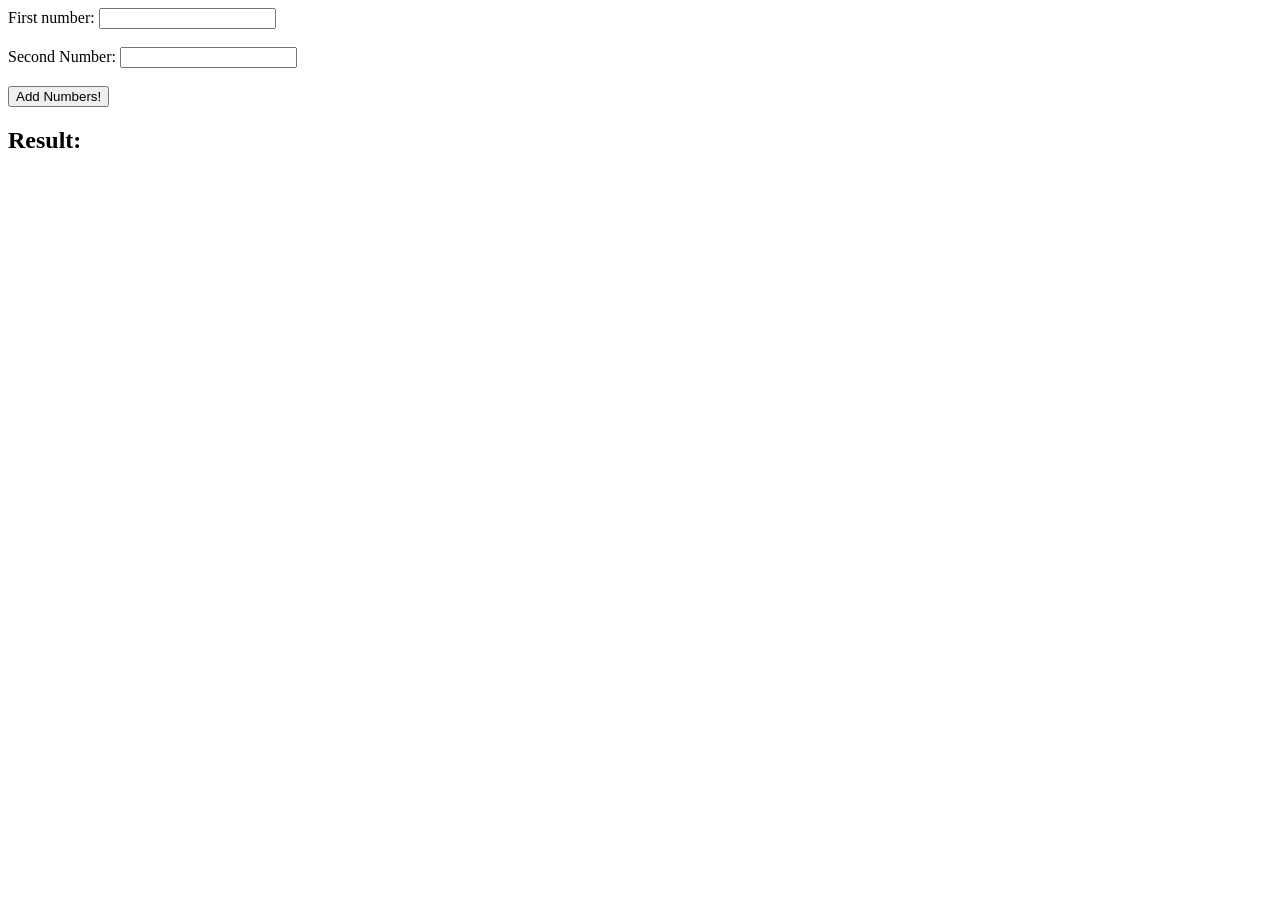
<file: projects/JS project/index.html>
<!DOCTYPE html>
<html lang="en">
<head>
    <meta charset="UTF-8">
    <meta name="viewport" content="width=device-width, initial-scale=1.0">
    <title>Number Addition Calculator</title>
</head>
<body>
    <form>
        <label for="num1">First number: </label>
        <input type="number" id="num1" name="num1"> <br><br>

        <label for="num2">Second Number: </label>
        <input type="number" id="num2" name="num2"> <br><br>

        <button type="button" onclick="addBtn()">Add Numbers!</button>
    </form>

    <h2>Result: <span id="result"></span></h2>

    <script>
        function addBtn(){
            // Get current values when button is clicked
            var num1 = parseFloat(document.querySelector("#num1").value) || 0;
            var num2 = parseFloat(document.querySelector("#num2").value) || 0;
            
            // Perform numeric addition
            let result = num1 + num2;
            
            // Display result in the span element
            document.getElementById("result").textContent = result;
        }
    </script>
</body>
</html>
</file>
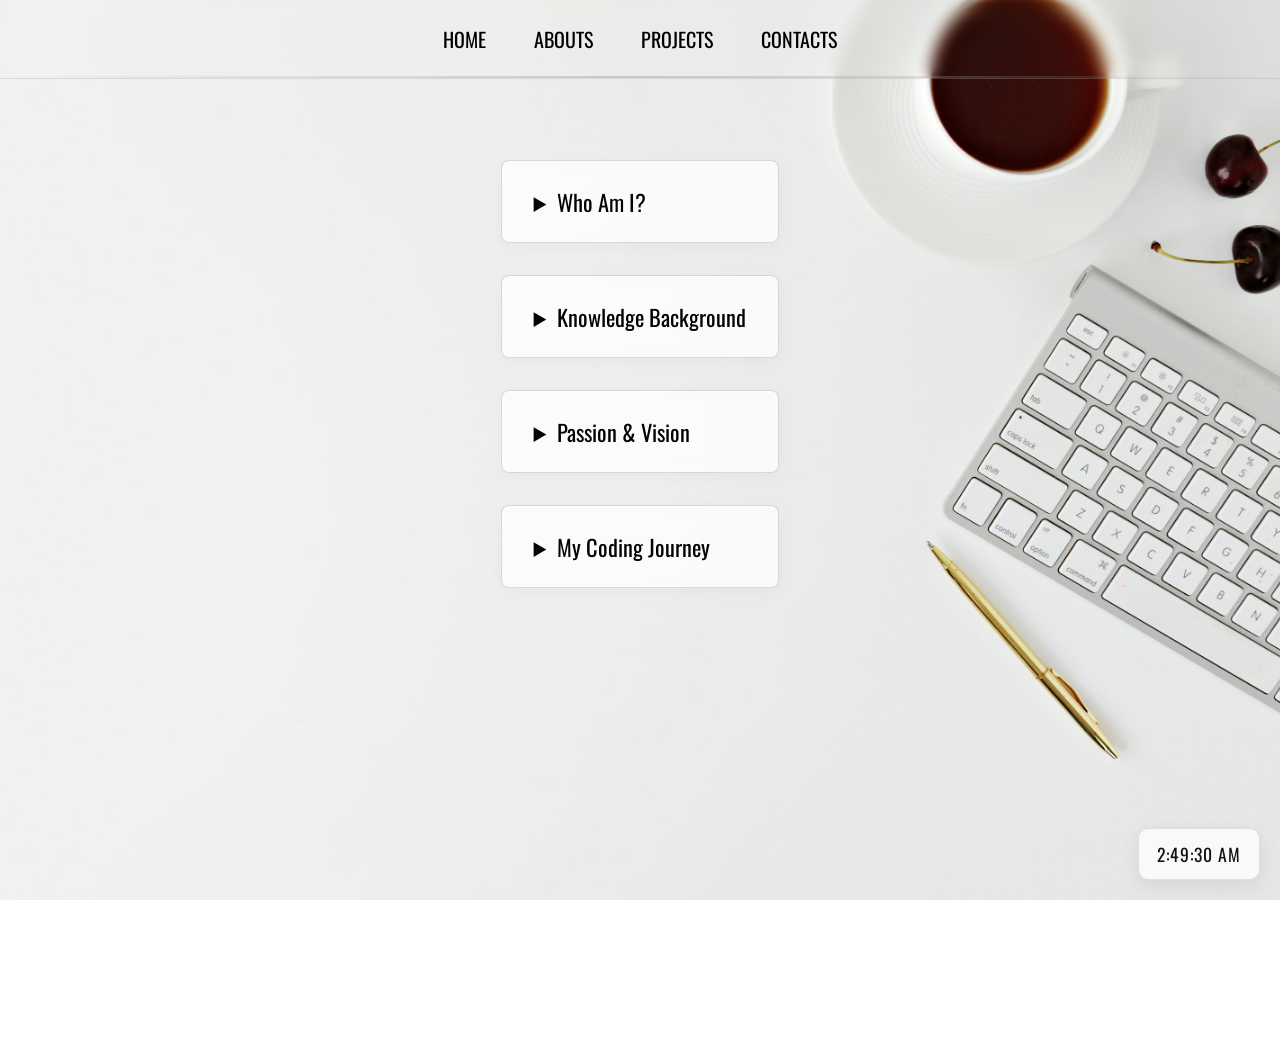
<file: abouts.html>
<!DOCTYPE html>
<html lang="en">
<head>
    <meta charset="UTF-8">
    <meta name="viewport" content="width=device-width, initial-scale=1.0">
    <title>About Me | Portfolio</title>
    <link rel="stylesheet" href="style.css">
    <script src="scripts/main.js" defer></script>
</head>
<body id="abouts">
    <div id="container">
        <div id="currentTime"></div>
        <header>
            <nav>
                <ul>
                    <li><a href="index.html">HOME</a> </li
                        >
                    <li><a href="abouts.html">ABOUTS</a> </li>

                    <li><a href="projects.html">PROJECTS</a> </li>

                    <li><a href="contacts.html">CONTACTS</a> </li>
                </ul>
            </nav>
        </header>
        <section id="abouts">
            <div id="abouts-container">
                <details>
                    <summary>Who Am I?</summary>
                    <p>
                        John Miguel L. Fetalcorin is an aspiring full-stack developer who is currently studying Bachelor of Science in Information Technology at Eulogio "Amang" Rodriguez institute of Science and Technology (EARIST) Manila Branch. He is a hardworking and passionate student who's willing to learn what it takes to become a successful full-stack developer. He likes gathering information from others from what they know and embodying it.
                    </p>
                </details>
                <details>
                    <summary>Knowledge Background</summary>
                    <p>
                        John Miguel L. Fetalcorin has been learning about web development ever since his Grade 9 years (2021-2022) with his Computer subject. After graduating, he thrives to learn more programming languages like PHP, JS, and C. At the very least, he knows the basic until he started to take Advanced Programming and learned C++, plus advanced concepts like system integration and basic OOP.
                    </p>
                </details>
                <details>
                    <summary>Passion & Vision</summary>
                    <p>
                        As mentioned, Mr. John Miguel L. Fetalcorin is a passionate and aspiring web developer and software engineer. This passion came from the concept of "creating something out of nothing." Ever since he was a child, he has always been creating something for convenience — for something to make his life easier. His passion comes from the the kid who loves to create and develop something he could call his.
                    </p>

                    <p>
                        For this very reason, Mr. Fetalcorin believes that creation and developing is everything in this world. His love for invention and production has led to him to chase for web developing and software engineering, where his love for what he does grows. He is willing to learn more about the world of software engineering, UI designing, and backend integration. This is the very legacy he wants to leave behind.
                    </p>
                </details>
                <details>
                    <summary>My Coding Journey</summary>
                    <p>
                        Mr. Fetalcorin's coding journey starts off when he is merely a Grade 9 student of The Nazarene Catholic School. He has always wondered how computers work, how he can interact with websites, and how his data gets saved. At this point of time, some of his questions were answered. Basic HTML, CSS and JS were introduced to him, and he automatically fell in love with its complexity.
                    </p>
                    <p>
                        Ever since then, he has always been spending most of his time creating static websites. However, some were not finished or fully integrated. He felt like he is missing something — like how his data can be saved when he registers or how he can login. His roadmap was messed up, that he didn't know about databases and APIs.
                    </p>
                    <p>
                        He learned PHP as his second programming language after JavaScript. This was the first time he got lost. He was confused with what those terminologies mean in the online courses he'd read/watched. He didn't understand how PHP can be implemented into registration or login forms. So after learning the basics, he decides to not learn it. He set his sight on something else entirely, this was one of his biggest stepping stones though — being able to learn the basic concept for programming.
                    </p>
                    <p>
                        During this time, he became obsessed with gaming, and now wondered how it is made. So, he started to learn about game development and Unity. This time, his path was set and fixed. However, it didn't last long before he didn't find it interesting.
                    </p>
                    <p>
                        Then comes Senior High School, where his skills bloomed. He learned about the C Programming Language — the progenitor of most modern programming languages. His passion grew even more, finally understanding the most basic concepts of programming through the C language. While doing so, he was also learning about Networking and how the internet works in the background. All of this became helpful when he reached his college years.
                    </p>
                    <p>
                        College years came where he was introduced to a new concept. These concepts involved pointers and file-based records management system in C/C++. His years-long question has finally been answered. He found a way to save his data and he was overjoyed when he found out about it. Then comes database management system, where he learned about databases. He finally understood what PHP is for and what databases mean, and finally being able to integrate SQL into his websites.
                    </p>
                    <p>
                        He also started learning about mroe advanced concepts during his freshmen year. He has been hearing about Binary trees and linked lists, so he started to self-study about Data Structures and Algorithms. He also started learning about Python, which got him hooked into object-oriented programming in the first place. He continues to learn, now researching more about applications of OOP in different languages, so as DSA and backend development.
                    </p>
                </details>
            </div>
        </section>
    </div>
</body>
</html>
</file>
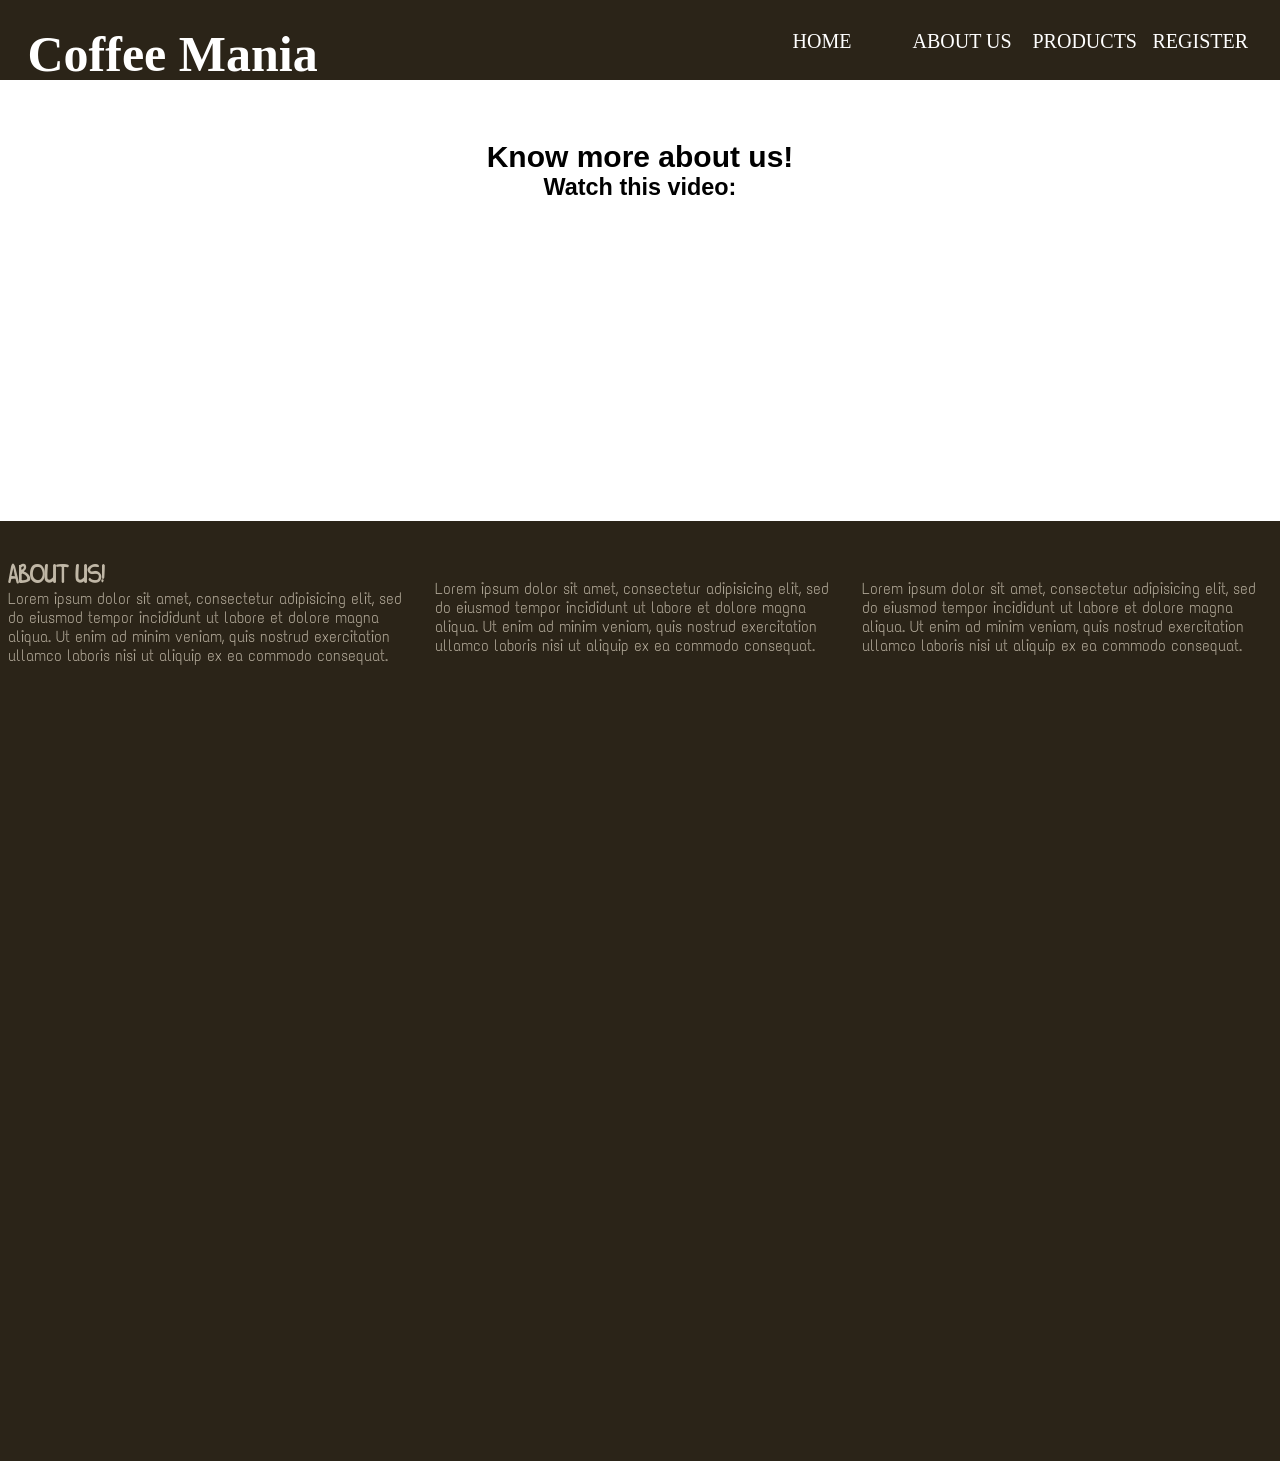
<file: projects/PETA for Computer 9 Fetalcorin, John Miguel L - Copy/abouts.html>
<!DOCTYPE html>
<html lang="en" dir="ltr">
  <head>
    <meta charset="utf-8">
    <meta name="author" content="JM Fetalcorin">
    <meta name="viewport" content="width=device-width, initial-scale=1">
    <title>Home | Coffee Mania</title>
    <link rel="stylesheet" href="style.css">
  </head>
  <body id="about">
    <header>
      <div class="container">
        <div id="headerTitle">
          <h1>Coffee Mania</h1>
        </div>
        <nav>
          <ul>
            <li><a href="index.html">Home</a></li>
            <li><a href="abouts.html">About Us</a></li>
            <li><a href="products.html">Products</a></li>
            <li><a href="registration.html">Register</a></li>
          </ul>
        </nav>
      </div>
    </header>
    <section id="videoContent">
      <h1>Know more about us!</h1>
      <h3>Watch this video:</h3>
    </section>
    <section id="aboutContent">
      <div class="container">
        <div id="aboutDesc">
          <h2>ABOUT US!</h2>
          <p>Lorem ipsum dolor sit amet, consectetur adipisicing elit, sed do eiusmod tempor incididunt ut labore et dolore magna aliqua. Ut enim ad minim veniam, quis nostrud exercitation ullamco laboris nisi ut aliquip ex ea commodo consequat.</p><br>

          <p>Lorem ipsum dolor sit amet, consectetur adipisicing elit, sed do eiusmod tempor incididunt ut labore et dolore magna aliqua. Ut enim ad minim veniam, quis nostrud exercitation ullamco laboris nisi ut aliquip ex ea commodo consequat.</p><br>

          <p>Lorem ipsum dolor sit amet, consectetur adipisicing elit, sed do eiusmod tempor incididunt ut labore et dolore magna aliqua. Ut enim ad minim veniam, quis nostrud exercitation ullamco laboris nisi ut aliquip ex ea commodo consequat.</p>
        </div>
      </div>
    </section>
  </body>
</html>
</file>
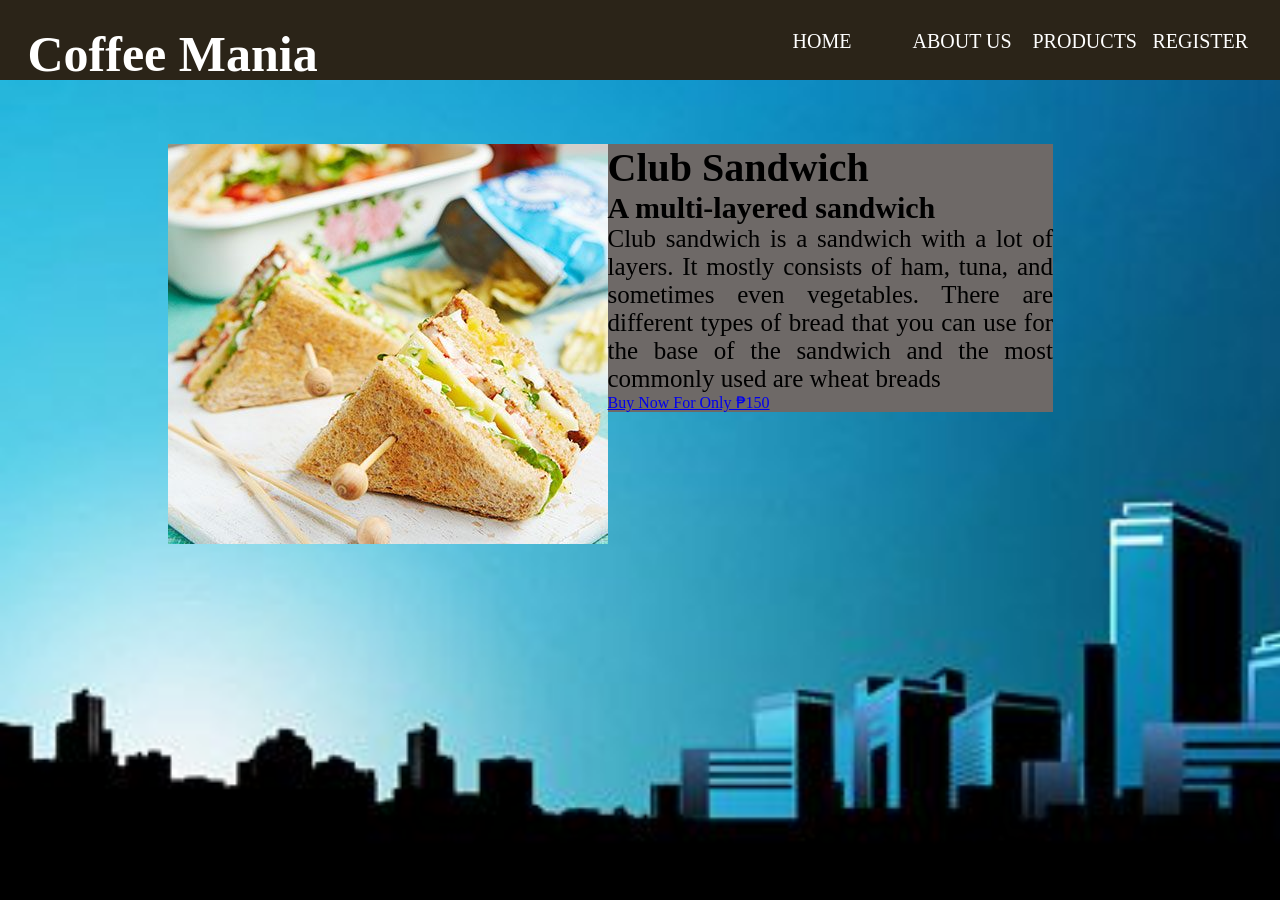
<file: projects/PETA for Computer 9 Fetalcorin, John Miguel L - Copy/otherProductInfo1.html>
<!DOCTYPE html>
<html lang="en" dir="ltr">
  <head>
    <meta charset="utf-8">
    <meta name="author" content="JM Fetalcorin">
    <meta name="viewport" content="width=device-width, initial-scale=1">
    <title>Club Sandwich | Coffee Mania</title>
    <link rel="stylesheet" href="style.css">
  </head>
  <body id="otherProd">
    <header>
      <div class="container">
        <div id="headerTitle">
          <h1>Coffee Mania</h1>
        </div>
        <nav>
          <ul>
            <li><a href="index.html">Home</a></li>
            <li><a href="abouts.html">About Us</a></li>
            <li><a href="products.html">Products</a></li>
            <li><a href="registration.html">Register</a></li>
          </ul>
        </nav>
      </div>
    </header>
    <section id="otProd1">
      <div class="container">
        <div class="otProdCsBase">
          <div class="otProdInfo">
            <img src="imgs/otherProd/prod1.jpg" alt="">
          </div>
          <div class="otProdInfoCsDesc">
            <h1>Club Sandwich</h1>
            <h2>A multi-layered sandwich</h2>
            <p>Club sandwich is a sandwich with a lot of layers. It mostly consists of ham, tuna, and sometimes even vegetables. There are different types of bread that you can use for the base of the sandwich and the most commonly used are wheat breads</p>
          </div>
          <div class="otProdGenBtn">
            <a href="prodBought.html">Buy Now For Only &#8369;150</a>
          </div>
        </div>
      </div>
    </section>
</file>
<file: style.css>
/* FONTS */

@font-face{
    font-family: 'Oswald';
    src: url(fonts/Oswald/static/Oswald-Regular.ttf);
}

@font-face{
    font-family: 'Merriweather';
    src: url(fonts/Merriweather,Oswald/Merriweather-VariableFont_opsz\,wdth\,wght.ttf);
}

/* ----- */

/* GENERAL */

*{
    margin: 0px;
    padding: 0px;
}

body{
    width: 100%;
    background-image: url("imgs/home-bg.jpg");
    background-position: center;
    background-repeat: no-repeat;
    background-size:cover;
}

#container{
    display: flex;
    flex-direction: column;
    min-height: 100vh;
}

header{
    position: fixed;
    width: 100%;
    top: 0;
    left: 0;
    height: fit-content;
    margin-bottom: 2em;
    background-color: transparent;
    backdrop-filter: blur(8px);
    box-shadow: none; 
    z-index: 1000;
}

header::after {
    content: "";
    display: block;
    position: absolute;
    bottom: 0;
    left: 0;
    width: 100%;
    height: 2px; 
    background: linear-gradient(
        to right, 
        rgba(165, 164, 164, 0) 0%, 
        rgba(165, 164, 164, 0.5) 50%, 
        rgba(165, 164, 164, 0) 100%
    );
}

header nav ul{
    display: flex;
    justify-content: center;
    gap: 3rem;
    list-style-type: none;
    padding: 1.5rem 0;
}

header nav ul li a{
    color: rgb(0,0,0);
    text-decoration: none;
    font-family: 'Oswald', sans-serif;
    display: inline-block;
    font-size: 20px;
    transition: color 0.3s ease, border-color 0.3s ease, padding-bottom 0.3s ease;
}

header nav ul li{
    transition: transform 0.3s cubic-bezier(0.25, 0.46, 0.45, 0.94);
}

header nav ul li:hover {
    transform: translateY(-4px); 
}

header nav ul li:hover a {
    color: rgb(105, 105, 105);
    border-bottom-color: rgb(105, 105, 105); 
    padding-bottom: 10px;  
}

/* CLOCK STYLE */

#currentTime {
    position: fixed;
    bottom: 20px;
    right: 20px;
    padding: 12px 18px;
    background: rgba(255, 255, 255, 0.75);
    backdrop-filter: blur(12px);
    border: 1px solid rgba(165, 164, 164, 0.3);
    border-radius: 10px;
    box-shadow: 0 6px 20px rgba(0, 0, 0, 0.08);
    font-family: "Oswald", sans-serif;
    font-size: 1.1rem;
    letter-spacing: 1px;
    color: #111;
    z-index: 9999;
}

/* ------ */

/* ----- */

/* HOME */

body#home{
    overflow: hidden;
}

#home{
    display: flex;
    justify-content: center;
    align-items: center;
    padding: 30px 2rem 4rem 2rem;
    box-sizing: border-box;
    min-height: 100vh;
}

#home #details-container{
    display: flex;
    flex-direction: row;
    align-items: center;
    justify-content: flex-start;
    gap: 4rem;
    max-width: 1000px;
    width: 100%;
    padding: 3rem;
    border-radius: 16px;
    background-color: rgba(255, 255, 255, 0.75); 
    backdrop-filter: blur(12px);
    border: 1px solid rgba(165, 164, 164, 0.25);
    box-shadow: 0 10px 40px rgba(0, 0, 0, 0.06), 
                0 0 20px rgba(165, 164, 164, 0.1); 
}

/* IMAGE EDIT */

#image img{
    width: 300px;
    height: 300px;
    object-fit: cover;
    border-radius: 50%;
}

/* ---- */

/* HOME DETAILS */

#details{
    display: flex;
    flex-direction: column;
    gap: 0rem;
    text-align: left;
    flex: 1; 
}

#details h1{
    font-family: 'Merriweather', sans-serif;
    font-size: 2.8rem;
    color: #111111;
    line-height: 1.2;
}

#details h2 {
    font-family: 'Oswald', serif;
    font-size: 1.5rem;
    font-weight: 300;
    color: #444444;
}

/* ----- */

/* BUTTONS */

#btns {
    display: flex;
    justify-content: center;
    align-items: center;
    gap: 1.5rem;
    margin-top: 2rem;
}

#about-me-btn a, #projects-btn a {
    display: inline-block;
    padding: 0.8rem 1.8rem;
    font-family: 'Oswald', sans-serif;
    text-decoration: none;
    font-size: 0.95rem;
    letter-spacing: 1px;
    border-radius: 6px;
    white-space: nowrap; 
    transition: all 0.25s ease-in-out;
}

#about-me-btn a {
    background-color: #111111;
    color: #ffffff;
    border: 1px solid #111111;
}

#about-me-btn a:hover {
    background-color: transparent;
    color: #111111;
}

/* Outlined Button */
#projects-btn a {
    background-color: transparent;
    color: #111111;
    border: 1px solid #111111;
}

#projects-btn a:hover {
    background-color: #111111;
    color: #ffffff;
}


/* ------ */

/* ----- */

/* ABOUTS PAGE */

body#abouts{
    overflow: auto;
    background-attachment: fixed;
}

#abouts {
    display: flex;
    justify-content: center;
    align-items: flex-start;
    padding: 80px 2rem 4rem 2rem;
    min-height: 100vh;
    box-sizing: border-box;
}

#abouts-container {
    max-width: 950px;
    width: 100%;
    display: flex;
    flex-direction: column;
    gap: 1.8rem;
    align-items: stretch;  
    gap: 2rem;  
    text-align: left;
}

/* DETAILS */

#abouts-container details {
    display: block;
    width: 100%;   
    background-color: rgba(255, 255, 255, 0.75); 
    backdrop-filter: blur(12px);
    border: 1px solid rgba(165, 164, 164, 0.4); 
    border-radius: 8px;
    box-shadow: 0 4px 15px rgba(0, 0, 0, 0.03);
    box-sizing: border-box;
}

#abouts-container details:hover {
    transform: translateY(-2px);
    box-shadow: 0 12px 35px rgba(0, 0, 0, 0.06), 
                0 0 20px rgba(165, 164, 164, 0.15);
}

#abouts-container summary {
    font-family: 'Oswald', sans-serif;
    font-size: 1.4rem;
    color: #030303;
    padding: 1.5rem 2rem;
    cursor: pointer;
    text-align: left;
    user-select: none;
}

#abouts-container details p {
    font-family: 'Merriweather', serif;
    font-size: 1.05rem;
    line-height: 1.8;
    color: #222222;
    text-align: left;           
    padding: 0 2rem 1.8rem 2rem;
    border-top: 1px solid rgba(165, 164, 164, 0.2);
}

/* ------ */

/* ------- */

/* PROJECTS */

body#projects {
    overflow: auto;
    background-attachment: fixed;
}
 
#projects {
    display: flex;
    flex-direction: column;
    align-items: center;
    padding: 100px 2rem 5rem 2rem;
    min-height: 100vh;
    box-sizing: border-box;
}
 
#projects-header {
    text-align: center;
    margin-bottom: 3.5rem;
}
 
#projects-header h1 {
    font-family: 'Merriweather', serif;
    font-size: 2.6rem;
    color: #111111;
    letter-spacing: -0.5px;
}
 
#projects-header p {
    font-family: 'Oswald', sans-serif;
    font-size: 1rem;
    color: #777777;
    margin-top: 0.5rem;
    letter-spacing: 1.5px;
    text-transform: uppercase;
}
 
/* GRID */
 
#projects-container {
    display: grid;
    grid-template-columns: repeat(auto-fill, minmax(280px, 1fr));
    gap: 1.8rem;
    max-width: 1100px;
    width: 100%;
}
 
/* CARD */
 
.project-card {
    position: relative;
    background-color: rgba(255, 255, 255, 0.75);
    backdrop-filter: blur(12px);
    border: 1px solid rgba(165, 164, 164, 0.3);
    border-radius: 12px;
    overflow: hidden;
    cursor: pointer;
    text-decoration: none;
    display: block;
    box-shadow: 0 4px 15px rgba(0, 0, 0, 0.04);
    transition: transform 0.3s cubic-bezier(0.25, 0.46, 0.45, 0.94),
                box-shadow 0.3s ease,
                border-color 0.3s ease;
    height: 220px;
}
 
.project-card:hover {
    transform: translateY(-5px);
    box-shadow: 0 16px 45px rgba(0, 0, 0, 0.1),
                0 0 25px rgba(165, 164, 164, 0.18);
    border-color: rgba(100, 100, 100, 0.25);
}
 
/* CARD INFO (always visible) */
 
.card-info {
    padding: 1.8rem 1.8rem 1.2rem 1.8rem;
    position: relative;
    z-index: 2;
    transition: transform 0.35s cubic-bezier(0.25, 0.46, 0.45, 0.94);
}
 
.project-card:hover .card-info {
    transform: translateY(-8px);
}
 
.card-icon {
    font-size: 1.1rem;
    margin-bottom: 0.8rem;
    opacity: 0.5;
    font-family: 'Oswald', sans-serif;
    letter-spacing: 2px;
    color: #555;
}
 
.card-title {
    font-family: 'Merriweather', serif;
    font-size: 1.2rem;
    color: #111111;
    margin-bottom: 0.5rem;
    line-height: 1.3;
}
 
.card-tags {
    display: flex;
    flex-wrap: wrap;
    gap: 0.4rem;
    margin-top: 0.6rem;
}
 
.card-tag {
    font-family: 'Oswald', sans-serif;
    font-size: 0.7rem;
    letter-spacing: 1px;
    color: #666;
    border: 1px solid rgba(150, 150, 150, 0.35);
    border-radius: 4px;
    padding: 0.15rem 0.55rem;
    text-transform: uppercase;
}
 
/* PREVIEW PEEK (slides up on hover) */
 
.card-preview {
    position: absolute;
    bottom: 0;
    left: 0;
    width: 100%;
    padding: 1rem 1.8rem 1.4rem 1.8rem;
    box-sizing: border-box;
    background: linear-gradient(
        to bottom,
        rgba(255, 255, 255, 0) 0%,
        rgba(255, 255, 255, 0.88) 30%
    );
    transform: translateY(100%);
    transition: transform 0.35s cubic-bezier(0.25, 0.46, 0.45, 0.94),
                opacity 0.3s ease;
    opacity: 0;
    border-top: 1px solid rgba(165, 164, 164, 0.2);
}
 
.project-card:hover .card-preview {
    transform: translateY(0%);
    opacity: 1;
}
 
/* Faux text lines simulating a content preview */
 
.preview-line {
    height: 7px;
    border-radius: 4px;
    background-color: rgba(100, 100, 100, 0.13);
    margin-bottom: 6px;
}
 
.preview-line:nth-child(1) { width: 90%; }
.preview-line:nth-child(2) { width: 75%; }
.preview-line:nth-child(3) { width: 55%; opacity: 0.6; }
 
.preview-dots {
    display: flex;
    gap: 4px;
    margin-top: 8px;
}
 
.preview-dot {
    width: 5px;
    height: 5px;
    border-radius: 50%;
    background-color: rgba(100, 100, 100, 0.25);
}
 
.preview-cta {
    font-family: 'Oswald', sans-serif;
    font-size: 0.75rem;
    letter-spacing: 1.5px;
    color: #444;
    text-transform: uppercase;
    margin-top: 0.6rem;
    display: flex;
    align-items: center;
    gap: 0.4rem;
}
 
.preview-cta::after {
    content: "→";
    transition: transform 0.2s ease;
}
 
.project-card:hover .preview-cta::after {
    transform: translateX(3px);
}
 
/* Empty state if no projects */
 
#projects-empty {
    font-family: 'Oswald', sans-serif;
    font-size: 1rem;
    color: #888;
    letter-spacing: 1px;
    text-align: center;
    margin-top: 4rem;
    opacity: 0.7;
}
 
/* ------- */
 
/* ------- */
 
/* ADD PROJECT BUTTON (lives in the grid) */
 
#add-project-btn {
    display: flex;
    flex-direction: column;
    align-items: center;
    justify-content: center;
    gap: 0.5rem;
    height: 220px;
    background-color: rgba(255, 255, 255, 0.45);
    backdrop-filter: blur(12px);
    border: 1.5px dashed rgba(150, 150, 150, 0.4);
    border-radius: 12px;
    cursor: pointer;
    transition: background-color 0.25s ease,
                border-color 0.25s ease,
                transform 0.3s cubic-bezier(0.25, 0.46, 0.45, 0.94);
}
 
#add-project-btn:hover {
    background-color: rgba(255, 255, 255, 0.7);
    border-color: rgba(100, 100, 100, 0.45);
    transform: translateY(-4px);
}
 
.add-icon {
    font-size: 2rem;
    font-weight: 300;
    color: #888;
    line-height: 1;
    font-family: 'Oswald', sans-serif;
}
 
.add-label {
    font-family: 'Oswald', sans-serif;
    font-size: 0.85rem;
    letter-spacing: 1.5px;
    text-transform: uppercase;
    color: #888;
}
 
/* ------- */
 
/* MODAL BACKDROP */
 
.modal-backdrop {
    display: none;
    position: fixed;
    inset: 0;
    background-color: rgba(0, 0, 0, 0.3);
    backdrop-filter: blur(4px);
    z-index: 2000;
    align-items: center;
    justify-content: center;
    padding: 1rem;
    box-sizing: border-box;
}
 
.modal-backdrop.active {
    display: flex;
}
 
/* MODAL BOX */
 
.modal-box {
    background-color: rgba(255, 255, 255, 0.96);
    border: 1px solid rgba(165, 164, 164, 0.3);
    border-radius: 14px;
    padding: 2.2rem 2.4rem;
    width: 100%;
    max-width: 460px;
    box-shadow: 0 20px 60px rgba(0, 0, 0, 0.12);
    display: flex;
    flex-direction: column;
    gap: 1.2rem;
}
 
.modal-box--wide {
    max-width: 640px;
}
 
.modal-box h2 {
    font-family: 'Merriweather', serif;
    font-size: 1.4rem;
    color: #111;
}
 
/* FORM FIELDS */
 
.modal-field {
    display: flex;
    flex-direction: column;
    gap: 0.35rem;
}
 
.modal-field label {
    font-family: 'Oswald', sans-serif;
    font-size: 0.8rem;
    letter-spacing: 1px;
    text-transform: uppercase;
    color: #555;
}
 
.field-hint {
    font-size: 0.75rem;
    color: #999;
    text-transform: none;
    letter-spacing: 0;
}
 
.modal-field input {
    font-family: 'Merriweather', serif;
    font-size: 0.95rem;
    color: #111;
    padding: 0.65rem 0.9rem;
    border: 1px solid rgba(150, 150, 150, 0.35);
    border-radius: 7px;
    background-color: rgba(255, 255, 255, 0.8);
    outline: none;
    transition: border-color 0.2s ease, box-shadow 0.2s ease;
}
 
.modal-field input:focus {
    border-color: rgba(100, 100, 100, 0.5);
    box-shadow: 0 0 0 3px rgba(100, 100, 100, 0.07);
}
 
.modal-field input::placeholder {
    color: #bbb;
}
 
/* ERROR */
 
.modal-error {
    font-family: 'Oswald', sans-serif;
    font-size: 0.8rem;
    letter-spacing: 0.5px;
    color: #c0392b;
    min-height: 1rem;
}
 
/* MODAL ACTIONS */
 
.modal-actions {
    display: flex;
    justify-content: flex-end;
    gap: 0.8rem;
    margin-top: 0.4rem;
}
 
.btn-ghost {
    font-family: 'Oswald', sans-serif;
    font-size: 0.85rem;
    letter-spacing: 1px;
    text-transform: uppercase;
    padding: 0.65rem 1.4rem;
    border: 1px solid rgba(150, 150, 150, 0.4);
    border-radius: 7px;
    background: transparent;
    color: #555;
    cursor: pointer;
    transition: all 0.2s ease;
}
 
.btn-ghost:hover {
    background-color: rgba(0, 0, 0, 0.04);
    border-color: rgba(100, 100, 100, 0.5);
}
 
.btn-solid {
    font-family: 'Oswald', sans-serif;
    font-size: 0.85rem;
    letter-spacing: 1px;
    text-transform: uppercase;
    padding: 0.65rem 1.4rem;
    border: 1px solid #111;
    border-radius: 7px;
    background-color: #111;
    color: #fff;
    cursor: pointer;
    transition: all 0.2s ease;
}
 
.btn-solid:hover {
    background-color: transparent;
    color: #111;
}
 
/* EXPORT CODE BLOCK */
 
.export-instructions {
    font-family: 'Merriweather', serif;
    font-size: 0.9rem;
    color: #444;
    line-height: 1.7;
}
 
.export-instructions code {
    font-family: monospace;
    background-color: rgba(0,0,0,0.06);
    padding: 0.1rem 0.4rem;
    border-radius: 4px;
    font-size: 0.85rem;
}
 
.export-code {
    background-color: #f5f5f5;
    border: 1px solid rgba(150, 150, 150, 0.25);
    border-radius: 8px;
    padding: 1.2rem;
    font-family: monospace;
    font-size: 0.78rem;
    color: #222;
    overflow-x: auto;
    white-space: pre;
    max-height: 260px;
    overflow-y: auto;
    line-height: 1.6;
}
 
/* ------- */

/* CONTACTS */

body#contacts{
    overflow: hidden;
}

#contacts{
    display: flex;
    justify-content: center;
    align-items: center;
    padding: 30px 2rem 4rem 2rem;
    box-sizing: border-box;
    min-height: 100vh;
}

#contacts #contacts-container{
    display: flex;
    flex-direction: row;
    align-items: center;
    justify-content: flex-start;
    gap: 4rem;
    max-width: 1000px;
    width: 100%;
    padding: 3rem;
    border-radius: 16px;
    background-color: rgba(255, 255, 255, 0.75); 
    backdrop-filter: blur(12px);
    border: 1px solid rgba(165, 164, 164, 0.25);
    box-shadow: 0 10px 40px rgba(0, 0, 0, 0.06), 
                0 0 20px rgba(165, 164, 164, 0.1); 
}

#contacts #details{
    display: flex;
    flex-direction: column;
    gap: 0.4rem;
    text-align: left;
    flex: 1; 
}

#contacts #details h1{
    font-family: 'Oswald', sans-serif;
    font-size: 0.95rem;
    font-weight: 400;
    letter-spacing: 2px;
    text-transform: uppercase;
    color: #888888;
    margin-top: 2rem;
    margin-bottom: 1rem;
}

#contacts #details h1:first-child{
    margin-top: 0;
}

/* ICON + LABEL ROWS */

#socials-links,
#other-links{
    display: grid;
    grid-template-columns: auto 1fr;
    align-items: center;
    column-gap: 0.9rem;
    row-gap: 1.1rem;
}

#socials-links img,
#other-links img{
    width: 28px;
    height: 28px;
    object-fit: contain;
    display: block;
    transition: transform 0.25s ease, opacity 0.25s ease;
}

#socials-links a:hover img,
#other-links img:hover{
    transform: scale(1.12);
}

#socials-links h6,
#other-links h6{
    font-family: 'Merriweather', serif;
    font-size: 1rem;
    font-weight: 400;
    color: #222222;
    margin: 0;
    color: #222222;
    transition: color 0.25s ease;
}

.contact-item:hover h6{
    color: #555555;
}

/* ------ */

/* ALL PROJECT STYLES */

body#project{
    overflow: auto;
    background-attachment: fixed;
}
 
.project{
    display: flex;
    flex-direction: column;
    align-items: center;
    padding: 110px 2rem 5rem 2rem;
    min-height: 100vh;
    box-sizing: border-box;
}
 
.project .project-container{
    max-width: 950px;
    width: 100%;
    display: flex;
    flex-direction: column;
    gap: 2.2rem;
}
 
.project .project-heading{
    text-align: center;
}
 
.project .project-heading h1{
    font-family: 'Merriweather', serif;
    font-size: 2.4rem;
    color: #111111;
    letter-spacing: -0.5px;
}
 
.project .project-heading h2{
    font-family: 'Oswald', sans-serif;
    font-size: 0.95rem;
    color: #777777;
    margin-top: 0.6rem;
    letter-spacing: 1.5px;
    text-transform: uppercase;
}
 
.project .project-heading h4{
    font-family: 'Oswald', sans-serif;
    font-size: 0.8rem;
    color: #999999;
    letter-spacing: 1px;
    text-transform: uppercase;
    margin-top: 1.4rem;
}
 
.project .project-heading ol{
    list-style: none;
    margin-top: 0.4rem;
    font-family: 'Merriweather', serif;
    font-size: 0.95rem;
    color: #444444;
}
 
/* ----- */
 
/* PROJECT ACCORDION LAYOUT (project2 style) */
 
.project-details{
    display: flex;
    flex-direction: column;
    gap: 1.1rem;
}
 
.project-details details{
    background-color: rgba(255, 255, 255, 0.75);
    backdrop-filter: blur(12px);
    border: 1px solid rgba(165, 164, 164, 0.4);
    border-radius: 8px;
    box-shadow: 0 4px 15px rgba(0, 0, 0, 0.03);
    box-sizing: border-box;
    overflow: hidden;
    transition: transform 0.25s ease, box-shadow 0.25s ease;
}
 
.project-details details:hover{
    transform: translateY(-2px);
    box-shadow: 0 12px 35px rgba(0, 0, 0, 0.06),
                0 0 20px rgba(165, 164, 164, 0.15);
}
 
.project-details summary{
    font-family: 'Oswald', sans-serif;
    font-size: 1.15rem;
    color: #030303;
    padding: 1.3rem 2rem;
    cursor: pointer;
    user-select: none;
    list-style: none;
    display: flex;
    align-items: center;
    justify-content: space-between;
}
 
.project-details summary::-webkit-details-marker{
    display: none;
}
 
.project-details summary::after{
    content: "+";
    font-size: 1.3rem;
    color: #999999;
    transition: transform 0.25s ease;
}
 
.project-details details[open] summary::after{
    transform: rotate(45deg);
}
 
.project-details details > *:not(summary){
    padding: 0 2rem 1.6rem 2rem;
}
 
.project-details details p{
    font-family: 'Merriweather', serif;
    font-size: 1rem;
    line-height: 1.8;
    color: #222222;
    border-top: 1px solid rgba(165, 164, 164, 0.2);
    padding-top: 1.2rem;
}
 
.project-details details ol{
    font-family: 'Merriweather', serif;
    font-size: 0.95rem;
    color: #222222;
    line-height: 1.9;
    border-top: 1px solid rgba(165, 164, 164, 0.2);
    padding-top: 1.2rem;
    margin-left: 1.2rem;
}

.project-details details h1{
    font-family: 'Merriweather', sans-serif;
    font-size: 1.28rem;
    color: #030303;
    letter-spacing: 1px;
    text-transform: uppercase;
    border-top: 1px solid rgba(165, 164, 164, 0.2);
    padding-top: 1.2rem;
    margin-bottom: 0.21rem;
}
 
.project-details details h2{
    font-family: 'Oswald', sans-serif;
    font-size: 0.85rem;
    color: #888888;
    letter-spacing: 1px;
    text-transform: uppercase;
    border-top: 1px solid rgba(165, 164, 164, 0.2);
    padding-top: 1.2rem;
    margin-bottom: 0.8rem;
}
 
.project-details details img{
    width: 32px;
    height: 32px;
    object-fit: contain;
    transition: transform 0.25s ease;
}
 
.project-details details a:hover img{
    transform: scale(1.1);
}
 
.project-details details h6{
    font-family: 'Merriweather', serif;
    font-size: 0.85rem;
    color: #555555;
    font-weight: 400;
    margin-top: 0.4rem;
}
 
/* ----- */
 
/* PROJECT DOCS LAYOUT (project4 style, scrollable) */

 
.project-docs-container{
    display: flex;
    flex-direction: column;
    gap: 0.5rem;
}
 
/* Inner heading acts as the doc's title bar above the scrollable body */
.project-docs-container > .project-docs-heading{
    text-align: center;
    padding-bottom: 1.2rem;
    border-bottom: 1px solid rgba(165, 164, 164, 0.3);
    margin-bottom: 0.5rem;
}
 
.project-docs-container > .project-docs-heading h1{
    font-family: 'Merriweather', serif;
    font-size: 1.7rem;
    color: #111111;
}
 
.project-docs-container > .project-docs-heading h2{
    font-family: 'Oswald', sans-serif;
    font-size: 0.85rem;
    color: #777777;
    letter-spacing: 1px;
    margin-top: 0.4rem;
}
 
.project-docs-container > .project-docs-heading h4{
    font-family: 'Oswald', sans-serif;
    font-size: 0.75rem;
    color: #999999;
    letter-spacing: 1px;
    text-transform: uppercase;
    margin-top: 1rem;
}
 
.project-docs-container > .project-docs-heading ol{
    list-style: none;
    font-family: 'Merriweather', serif;
    font-size: 0.9rem;
    color: #444444;
    margin-top: 0.3rem;
}
 
/* The scrollable doc body */
.project-diagrams{
    display: flex;
    flex-direction: column;
    gap: 1.6rem;
    max-height: 65vh;
    overflow-y: auto;
    padding: 0.5rem 1.2rem 0.5rem 1.6rem;
    border-left: 2px solid rgba(165, 164, 164, 0.3);
    scroll-behavior: smooth;
}
 
.project-diagrams::-webkit-scrollbar{
    width: 6px;
}
 
.project-diagrams::-webkit-scrollbar-thumb{
    background-color: rgba(150, 150, 150, 0.4);
    border-radius: 4px;
}
 
/* Each <details> reads as a doc section, always expanded-open feel but still collapsible */
.project-diagrams details{
    position: relative;
    background-color: rgba(255, 255, 255, 0.75);
    backdrop-filter: blur(12px);
    border: 1px solid rgba(165, 164, 164, 0.3);
    border-radius: 10px;
    padding: 0 0 0.2rem 0;
    box-shadow: 0 4px 15px rgba(0, 0, 0, 0.03);
}
 
/* Dot marker on the rail to the left, like a doc table-of-contents trail */
.project-diagrams details::before{
    content: "";
    left: -1.85rem;
    top: 1.6rem;
    width: 8px;
    height: 8px;
    border-radius: 50%;
    background-color: rgba(120, 120, 120, 0.5);
}
 
.project-diagrams summary{
    top: 0;
    z-index: 1;
    background-color: rgba(255, 255, 255, 0.92);
    backdrop-filter: blur(12px);
    border-radius: 10px 10px 0 0;
    font-family: 'Oswald', sans-serif;
    font-size: 1.05rem;
    color: #030303;
    padding: 1.1rem 1.6rem;
    cursor: pointer;
    user-select: none;
    list-style: none;
    display: flex;
    align-items: center;
    justify-content: space-between;
}
 
.project-diagrams summary::-webkit-details-marker{
    display: none;
}
 
.project-diagrams summary::after{
    content: "+";
    font-size: 1.2rem;
    color: #999999;
    transition: transform 0.25s ease;
}
 
.project-diagrams details[open] summary::after{
    transform: rotate(45deg);
}
 
.project-diagrams details > h2{
    font-family: 'Oswald', sans-serif;
    font-size: 0.75rem;
    letter-spacing: 1px;
    text-transform: uppercase;
    color: #999999;
    padding: 1rem 1.6rem 0 1.6rem;
}
 
.project-diagrams details > h3{
    font-family: 'Oswald', sans-serif;
    font-size: 0.95rem;
    color: #444444;
    padding: 1rem 1.6rem 0.5rem 1.6rem;
}
 
.project-diagrams details table{
    width: calc(100% - 3.2rem);
    margin: 0 1.6rem 1rem 1.6rem;
    border-collapse: collapse;
    font-family: 'Merriweather', serif;
    font-size: 0.88rem;
}
 
.project-diagrams details table th,
.project-diagrams details table td{
    border: 1px solid rgba(165, 164, 164, 0.35);
    padding: 0.55rem 0.8rem;
    text-align: left;
}
 
.project-diagrams details table th{
    background-color: rgba(0, 0, 0, 0.04);
    font-family: 'Oswald', sans-serif;
    font-size: 0.75rem;
    letter-spacing: 0.5px;
    text-transform: uppercase;
    color: #555555;
}
 
.project-diagrams details img{
    display: block;
    max-width: calc(100% - 3.2rem);
    margin: 0.4rem 1.6rem 1rem 1.6rem;
    border-radius: 8px;
    border: 1px solid rgba(165, 164, 164, 0.3);
}
 
.project-diagrams details p{
    font-family: 'Merriweather', serif;
    font-size: 0.92rem;
    line-height: 1.8;
    color: #333333;
    padding: 0 1.6rem 1.4rem 1.6rem;
}
 
/* Project source block, last item in the doc */
.project-diagrams .project-source{
    display: flex;
    align-items: center;
    gap: 0.9rem;
    background-color: rgba(255, 255, 255, 0.75);
    backdrop-filter: blur(12px);
    border: 1px solid rgba(165, 164, 164, 0.3);
    border-radius: 10px;
    padding: 1.2rem 1.6rem;
    box-shadow: 0 4px 15px rgba(0, 0, 0, 0.03);
}
 
.project-diagrams .project-source img{
    width: 30px;
    height: 30px;
    object-fit: contain;
    transition: transform 0.25s ease;
}
 
.project-diagrams .project-source a:hover img{
    transform: scale(1.1);
}
 
.project-diagrams .project-source h6{
    font-family: 'Merriweather', serif;
    font-size: 0.88rem;
    color: #555555;
    font-weight: 400;
}
 
@media (max-width: 760px){
    .project-diagrams{
        max-height: 60vh;
        padding-left: 1.2rem;
    }
 
    .project-diagrams details::before{
        left: -1.45rem;
    }
}

/* ------- */

/* PROJECT-SPECIFIC STYLES */

#project3 > .project .project-details details h2{
    font-family: 'Oswald', sans-serif;
    font-size: 0.85rem;
    color: #888888;
    letter-spacing: 1px;
    text-transform: uppercase;
    border-top: 1px solid rgba(165, 164, 164, 0.2);
    padding-top: 1.2rem;
    margin-bottom: 0.8rem;
}

/* ------- */
</file>
<file: projects/PETA for Computer 9 Fetalcorin, John Miguel L - Copy/style.css>
/*
---- means end of page coding
--- means the page style will still be decided
-- means source
!! means scratch
                                          */

/* Fonts */
@font-face{
  font-family: 'SCstyle';
  src: url('fonts/steel-city.ttf');
}

@font-face {
  font-family: 'tmoReg';
  src: url('fonts/TextMeOne-Regular.ttf');
}

@font-face {
  font-family: 'BroadcastTitle';
  src: url('fonts/BroadcastTitling.ttf');
}

@font-face {
  font-family: 'Sacramento';
  src: url('fonts/Sacramento-Regular.ttf');
}

/* ---- */


/* Keyframs */
@keyframes homeAppear{
  25%{
    opacity: 1;
  }
  30%{
    opacity: 0;
  }
  40%{
    opacity: 0.8;
    color: #b87672;
  }
  50%{
    opacity: 1;
    color: #b87672;
  }
  60%{
    opacity: 0.6;
    color: #b87672;
  }
  75%{
    opacity: 0;
  }
  90%{
    opacity: 0.8;
    color: #FFF;
  }
  100%{
    opacity: 1;
    color: #FFF;
  }
}

@keyframes moveAppear /* For Ot Products */ {
  50%{
    color: #6E6E69;
    text-shadow: 5px 5px 5px #94948f;
  }
  75%{
    color: #a3a393;
    text-shadow: 5px 5px 5px #b0b086;
  }
  100%{
    #color: #6b6b64;
    text-shadow: 5px 5px 5px #70705e;
  }
}

@keyframes otprodAppear{
  25%{
    opacity: 0;
  }
  40%{
    opacity: 0.5;
  }
  50%{
    opacity: 1;
  }
  60%{
    opacity: 0.5
  }
  75%{
    opacity: 0;
  }
  80%{
    opacity: 0.5;
  }
  90%{
    opacity: 1;
  }
  100%{
    opacity: 1;
    color: #000;
  }
}

/* ---- */


/* General */
body{
  overflow: inherit;
}

*{
  padding: 0;
  margin: 0;
}

.container{
  width: 1265px;
  margin: 0 auto;
}

header{
  background-color: #2B2418;
  width: 100%;
  height: 80px;
  color: #FFF;
  position: fixed;
}

#headerTitle{
  float: left;
  padding-left: 20px;
  padding-top: 25px;
  font-size: 25px;
}

nav{
  float: right;
  padding-top: 30px;
  font-size: 20px;
}

nav ul{
  list-style-type: none;
}

nav ul li{
  width: 120px;
  float: left;
}

nav ul li a{
  text-transform: uppercase;
  text-decoration: none;
  color: #FFF;
}

header nav a:hover{
  opacity: 0.5;
  color: #e6584e;
}

/* ---- */


/* Home */
#home{
  overflow: hidden;
}

#home section{
  width: 100%;
  height: 600px;
  background-color: #000;
  color: #FFF;
  padding-top: 40px;
}

#subContent{
  height: 185px;
  background-color: #2B2418;
  text-align: center;
  margin-top: 120px;
}

.subDiv{
  float: left;
  width: 350px;
  padding: 30px;
}

.subDesc{
  text-align: justify;
  color: #FFF;
}

.subDesc h2{
  font-size: 25px;
}

.subDesc p{
  overflow: hidden;
  font-size: 15px;
  color: #C0B7A6;
}

.subDesc a{
  color: #FFF;
  text-decoration: none;
  font-size: 13px;
}

#homeContent{
  color: #FFF;
  text-align: center;
  padding-top: 75px;
  padding-bottom: 0;
}

#homeContent h1, #homeContent h3{
  font-family: "tmoReg";
  font-size: 60px;
  text-shadow: 5px 5px 5px #949191;
  -webkit-animation: homeAppear 2s 0.5s both infinite;
  animation: homeAppear 2s 0.5s both infinite;
}

#productBtn{
  width: 250px;
  margin: 50px auto;
  padding: 20px;
  border: solid 3px #464646;
  border-radius: 30px;
}

#productBtn:hover{
  color: #fff;
  background-color: #a19f9f;
  border: outset #a19f9f 3px;
  text-shadow: 3px 3px 3px #464646;
  cursor: pointer;
}

#productBtn a{
  text-decoration: none;
  color: #464646;
  font-size: 35px;
}

/* ---- */

/* Abouts */
#about{
  overflow: hidden;
  background-image: url('https://img.freepik.com/free-photo/pastel-background-sky-feminine-style_53876-104862.jpg?size=626&ext=jpg');
  background-size: cover;
  background-attachment: fixed;
}

#videoContent{
  text-align: center;
  font-size: 20px;
  color: #000;
  padding-top: 7em;
  font-family: Arial;
}

#envVid{
  margin-top: 20px;
}

#aboutContent{
  background-color: #2B2418;
  margin-top: 20em;
  width: 100%;
  height: 100vh;
  padding-top: 40px;
  color: #fff;
}

#aboutDesc{
  -webkit-column-count: 3;
  -moz-column-count: 3;
  column-count: 3;
}

#aboutDesc h2{
  color: #C0B7A6;
  font-family: 'SCstyle';
}

#aboutDesc p{
	color: #C0B7A6;
  font-family: "tmoReg";
}

/* --- */

/* Products */
#prod{
  background-color: #2C2318;
  overflow-y: scroll;
}

#prodBanner{
  height: 265px;
  text-align: center;
}

#prodBanner h1{
  color: #6E6E69;
  font-size: 90px;
  padding-top: 70px;
}

.prodTitle{
  margin-top: 60px;
  height: 265px;
  text-align: justify;
}

.prodDiv{
  width: 600px;
  background-color: #FFF;
  margin-top: 20px;
  padding: 10px;
}

.left{
  float: left;
}

.right{
  float: right;
}

.prodDesc{
  margin-left: 10px;
  display: inline-block;
  width: 458px;
  height: 110px;
  text-align: justify;
}

.prodDesc h2{
  font-size: 20px;
}

#otProdNav{
  border: solid #323 2px;
  border-radius: 30px;
  width: 300px;
  height: 20px;
  margin-left: 900px;
  padding-left: 10px;
  padding-right: 10px;
  padding-bottom: 10px;
  word-wrap: normal;
}

#otProdNav a{
  color: #7a7c7d;
  text-decoration: none;
  font-size: 30px;
}

#otProdNav:hover{
  background-color: #323;
  cursor: pointer;
}

/* Other Products */
#otherProd{
  overflow: hidden;
  background-image: url('imgs/otProdBg.jpg');
  background-attachment: fixed;
  background-size: cover;
}

#OtProdBanner{
  height: 270px;
  text-align: center;
}
/* !! https://cutewallpaper.org/21/background-images-for-websites/black-background-websites-The-Texture-Suite.jpg */

#OtProdBanner h1{
  color: #6E6E69;
  font-size: 90px;
  padding-top: 80px;
  text-shadow: 5px 5px 5px #94948f;
  -webkit-animation: 3s 0.5s both infinite;
  animation: moveAppear 3s 0.5s both infinite;
}

#OtProdBanner h3{
  color: #000;
  font-size: 30px;
  margin-left: 230px;
  -webkit-animation: moveAppear 3s 1s both infinite;
  animation: moveAppear 3s 1s both infinite;
}

.OtProdDiv{
  width: 600px;
  background-color: #FFF;
  margin-top: 10px;
  padding: 10px;
  opacity: 0;
}

.OtProdDiv:nth-child(1){
  -webkit-animation: otprodAppear 3s 1s both;
  animation: otprodAppear 3s 1s both;
}

.OtProdDiv:nth-child(2){
  -webkit-animation: otprodAppear 3s 1s both;
  animation: otprodAppear 3s 1s both;
}

.left{
  float: left;
}

.right{
  float: right;
}

.OtProdDesc{
  margin-left: 10px;
  display: inline-block;
  width: 458px;
  height: 160px;
  text-align: justify;
  overflow: hidden;
}

.OtProdDesc h2{
  font-size: 20px;
}

.OtProdDiv img{
  width: 125px;
  float: left;
}

.productButtonOtp{
  border: solid #000 2px;
  border-radius: 30px;
  width: 10em;
  height: 3em;
  text-align: center;
}

.productButtonOtp a{
  text-decoration: none;
  font-size: 30px;
  color: #000;
  padding: 10px;
}

.productButtonOtp:hover{
  background-color: #87888a;
  opacity: 0.7;
}

#prodNav{
  border: solid #323 2px;
  border-radius: 30px;
  width: 350px;
  height: 20px;
  margin-bottom: 20px;
  padding-left: 10px;
  padding-right: 10px;
  padding-bottom: 10px;
  word-wrap: normal;
}

#prodNav a{
  color: #7a7c7d;
  text-decoration: none;
  font-size: 30px;
}

#prodNav:hover{
  background-color: #323;
  cursor: pointer;
}

/* Other Product 1 (Club Sandwich) */
#otProd1{
  overflow: hidden;
}

.otProdCsBase{
  background-color: #6E6967;
  width: 70%;
  height: 80%;
  margin-left: 10em;
  margin-top: 9em;
}

.otProdInfo img{
  float: left;
}

.otProdInfoCsDesc{
  text-align: justify;
}

.otProdInfoCsDesc h1{
  font-size: 40px;
}

.otProdInfoCsDesc h2{
  font-size: 30px;
}

.otProdInfoCsDesc p{
  font-size: 25px;
}

/* --- */

/* Registration */
#registration{
  overflow: hidden;
  background: url("https://wallpaperboat.com/wp-content/uploads/2019/10/best-background-for-website-01.jpg");
  background-size: cover;
  background-attachment: fixed;
}
/* -- https://wallpaperboat.com/wp-content/uploads/2019/10/best-background-for-website-01.jpg */

#registerContent{
  height: 100vh;
  padding-top: 50px;
}

#formDiv{
  width: 30em;
  margin-top: 2em;
  margin-bottom: 3px;
  margin-left: auto;
  margin-right: auto;
  background-color: #FFF;
  height: 40em;
  padding: 50px 150px;
}

#formDiv h2{
  font-size: 40px;
}

#formDiv label{
  font-size: 20px;
  display: inline-block;
  width: 300px;
  margin-top: 20px;
}

#formDiv input[type="text"], #formDiv input[type="email"], #formDiv input[type="password"]{
  width: 300px;
  border-radius: 15px;
  outline: none;
  padding: 5px;
}

#formDiv input:focus{
  border: outset black;
}

#formSubmitBtn{
  font-size: 30px;
  border: 0;
  width: 300px;
  color: #FFF;
  background-color: #000;
  margin-top: 30px;
  padding: 10px;
}

#formSubmitBtn a{
  text-decoration: none;
  color: #FFF;
}

#formSubmitBtn:hover{
  opacity: 0.4;
  cursor: pointer;
}

.centerDiv{
  width: 80%;
  margin: 0 auto;
}
</file>
